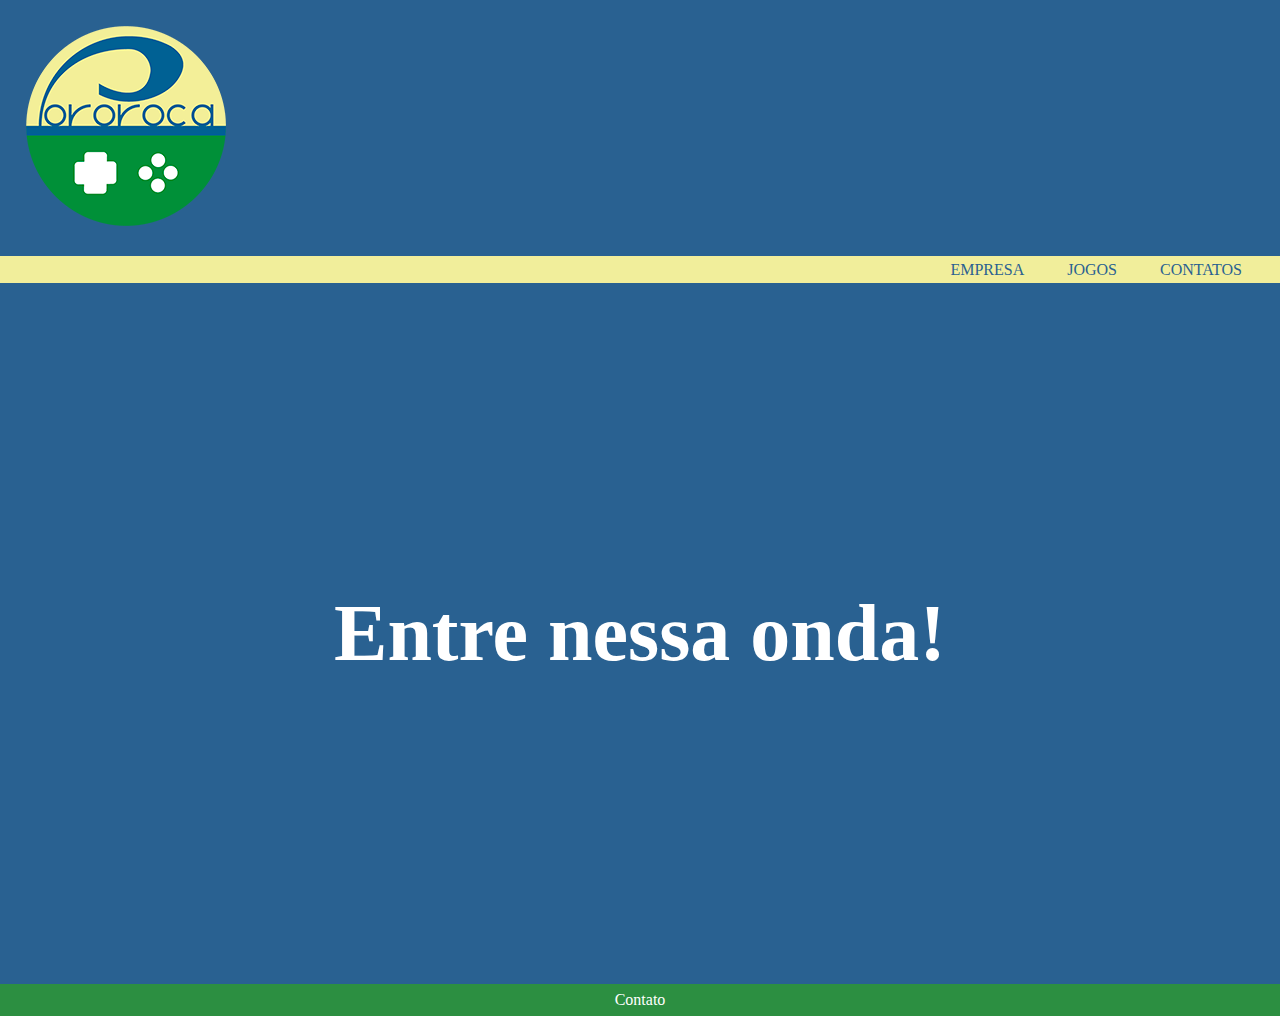
<file: index.html>
<!doctype html>
<html>
<head>
<meta charset="utf-8">
<title>pororoca</title>
	<link rel="stylesheet" href="index.css">
</head>

<body>
<table>
  <tbody>
    <tr>
      <td class="topo">
		<table>
		  <tbody>
			<tr>
			  <td id="idlogo">
				  <a href="index.html" target="_self"><img src="logo_pororoca.png" alt="Pororoca" width="200" height="200"></a>
			  </td>
			  <td id="topo_banner">				  
			  </td>
			</tr>
		  </tbody>
		</table>
	  </td>
    </tr>
    <tr>
      <td class="menu_01">
		  <nav>
			  <ul>
				  <li><a href="empresa.html" target="_self">EMPRESA</a></li>
				  <li><a href="jogos.html" target="_self">JOGOS</a></li>
				  <li><a href="contato.html" target="_self">CONTATOS</a></li>
			  </ul>
		  </nav>
	  </td>
    </tr>
    <tr>
      <td class="conteudo">
		  <h1>Entre nessa onda!</h1>
	  </td>
    </tr>
    <tr>
		<td class="rodape">
		  <a href="mailto:contato.pororoca@gmail.com" class="link_rodape">Contato</a>
	    </td>
	</tr>
  </tbody>
</table>

</body>
</html>
</file>
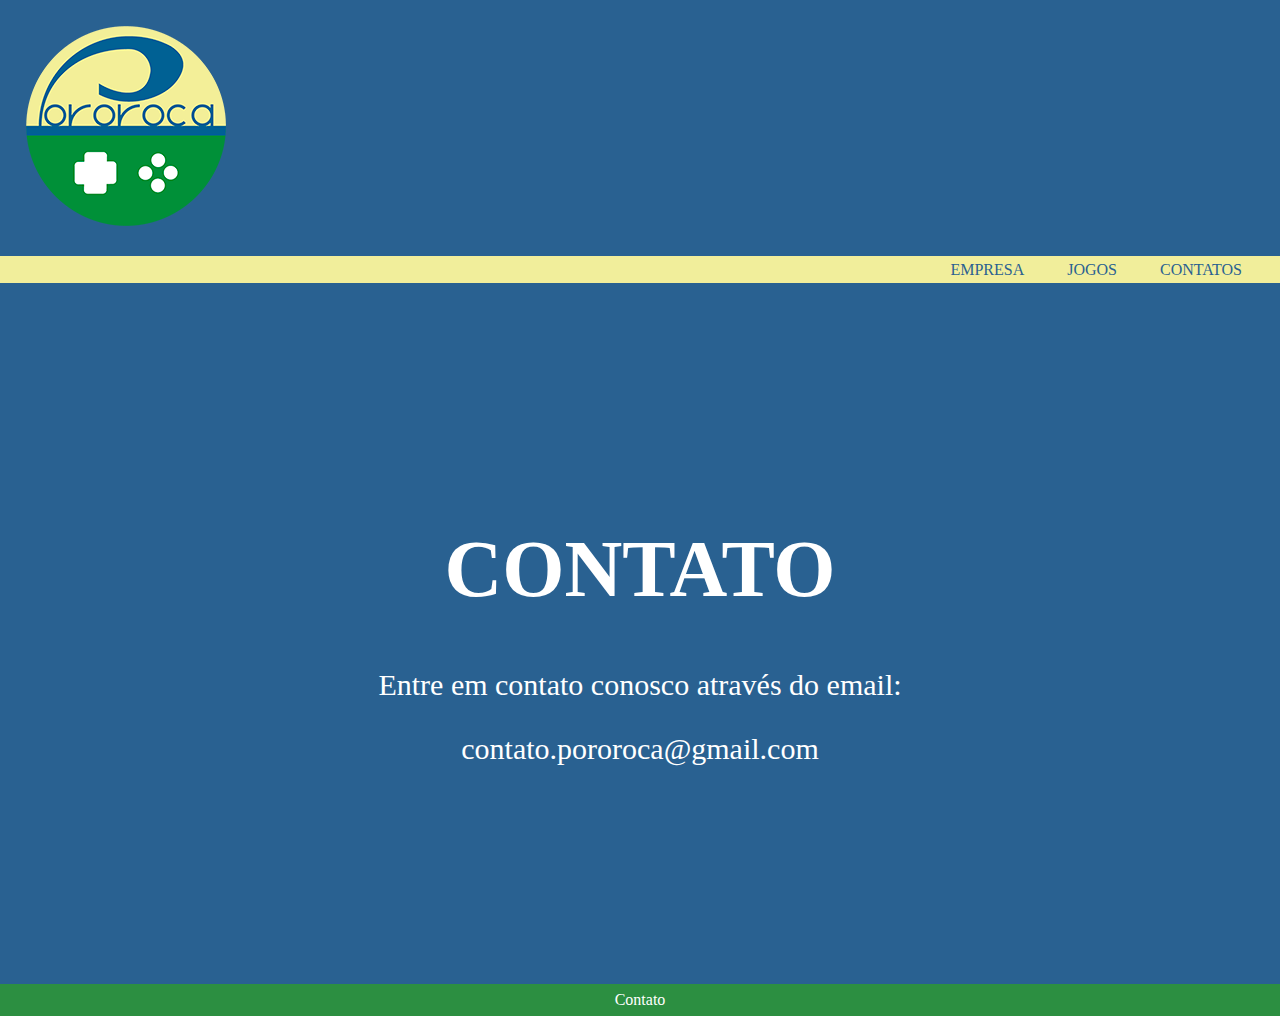
<file: contato.html>
<!doctype html>
<html>
<head>
<meta charset="utf-8">
<title>pororoca</title>
	<link rel="stylesheet" href="index.css">
</head>

<body>
<table>
  <tbody>
    <tr>
      <td class="topo">
		<table>
		  <tbody>
			<tr>
			  <td id="idlogo">
				  <a href="index.html" target="_self"><img src="logo_pororoca.png" alt="Pororoca" width="200" height="200"></a>
			  </td>
			  <td class="banner">				  
			  </td>
			</tr>
		  </tbody>
		</table>

	  </td>
    </tr>
    <tr>
      <td class="menu_01">
		  <nav>
			  <ul>
				  <li><a href="empresa.html" target="_self">EMPRESA</a></li>
				  <li><a href="jogos.html" target="_self">JOGOS</a></li>
				  <li><a href="contato.html" target="_self">CONTATOS</a></li>
			  </ul>
		  </nav>
	  </td>
    </tr>
    <tr>
      <td class="conteudo">
		  <h1>CONTATO</h1>
		  <p>Entre em contato conosco através do email:</p>
		  <a href="mailto:contato.pororoca@gmail.com"><p>contato.pororoca@gmail.com</p></a>
	  </td>
    </tr>
    <tr>
      <td class="rodape">
		  <a href="mailto:contato.pororoca@gmail.com" class="link_rodape">Contato</a>
	  </td>
    </tr>
  </tbody>
</table>

</body>
</html>
</file>
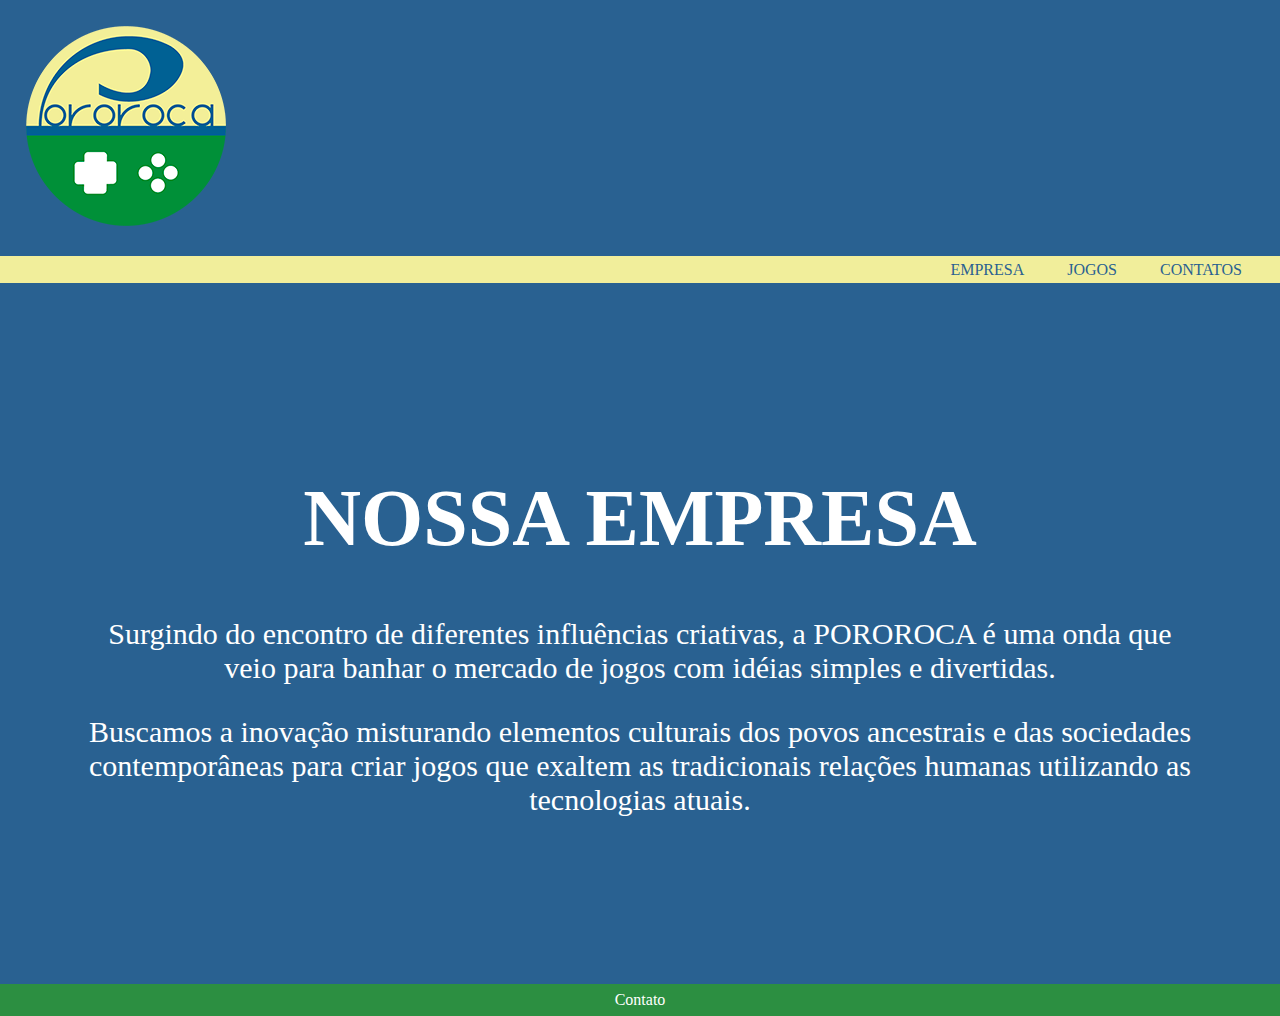
<file: empresa.html>
<!doctype html>
<html>
<head>
<meta charset="utf-8">
<title>pororoca</title>
	<link rel="stylesheet" href="index.css">
</head>

<body>
<table>
  <tbody>
    <tr>
      <td class="topo">
		<table>
		  <tbody>
			<tr>
			  <td id="idlogo">
				  <a href="index.html" target="_self"><img src="logo_pororoca.png" alt="Pororoca" width="200" height="200"></a>
			  </td>
			  <td id="topo_banner">				  
			  </td>
			</tr>
		  </tbody>
		</table>

	  </td>
    </tr>
    <tr>
      <td class="menu_01">
		  <nav>
			  <ul>
				  <li><a href="empresa.html" target="_self">EMPRESA</a></li>
				  <li><a href="jogos.html" target="_self">JOGOS</a></li>
				  <li><a href="contato.html" target="_self">CONTATOS</a></li>
			  </ul>
		  </nav>
	  </td>
    </tr>
    <tr>
      <td class="conteudo">
		  <h1>NOSSA EMPRESA</h1>
		  <p>Surgindo do encontro de diferentes influências criativas, a POROROCA é uma onda que veio para banhar o mercado de jogos com idéias simples e divertidas.</p>
		  <p>Buscamos a inovação misturando elementos culturais dos povos ancestrais e das sociedades contemporâneas para criar jogos que exaltem as tradicionais relações humanas utilizando as tecnologias atuais.</p>
	  </td>
    </tr>
    <tr>
      <td class="rodape">
		  <a href="mailto:contato.pororoca@gmail.com" class="link_rodape">Contato</a>
	  </td>
    </tr>
  </tbody>
</table>

</body>
</html>
</file>
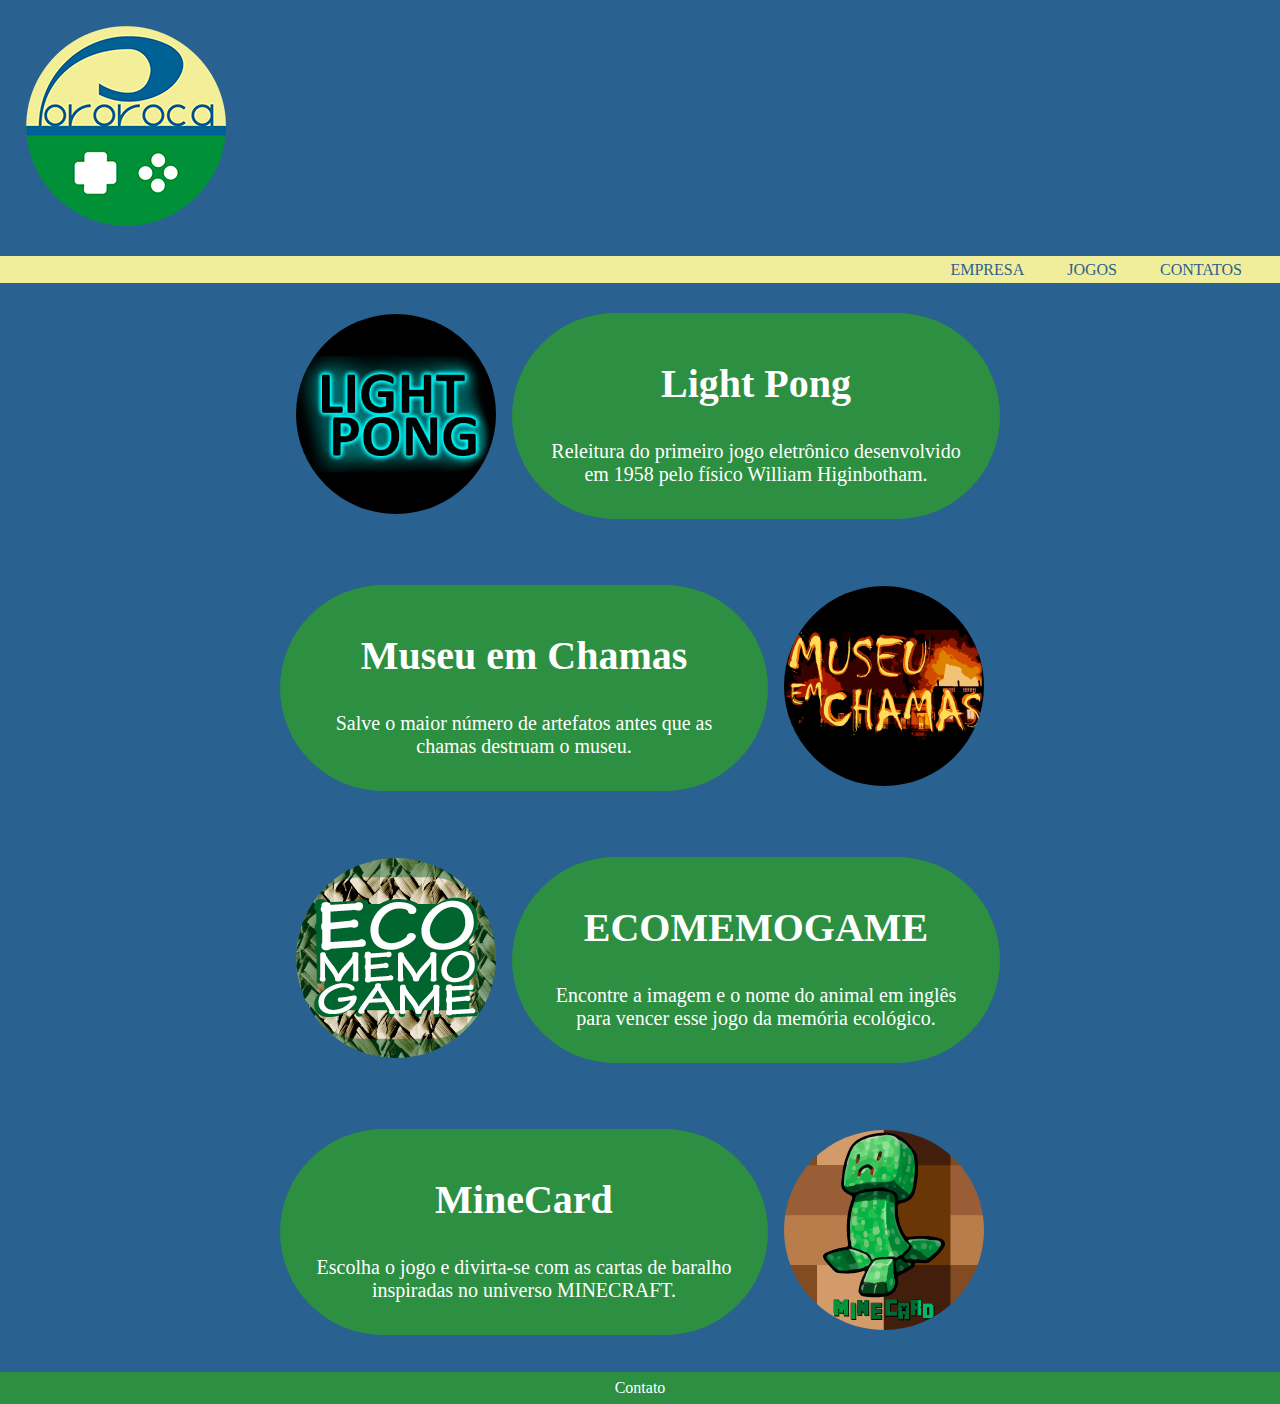
<file: jogos.html>
<!doctype html>
<html>
<head>
<meta charset="utf-8">
<title>pororoca</title>
	<link rel="stylesheet" href="index.css">
</head>

<body>
<table>
  <tbody>
    <tr>
      <td class="topo">
		<table>
		  <tbody>
			<tr>
			  <td id="idlogo">
				  <a href="index.html" target="_self"><img src="logo_pororoca.png" alt="Pororoca" width="200" height="200"></a>
			  </td>			  
			</tr>
		  </tbody>
		</table>
	  </td>
    </tr>
    <tr>
      <td class="menu_01">
		  <nav>
			  <ul>
				  <li><a href="empresa.html" target="_self">EMPRESA</a></li>
				  <li><a href="jogos.html" target="_self">JOGOS</a></li>
				  <li><a href="contato.html" target="_self">CONTATOS</a></li>
			  </ul>
		  </nav>
	  </td>
    </tr>
    <tr>
      <td class="conteudo">
		  <table class="jogos_table">
			  <tbody>
				<tr>
					<td>
			  		  <img src="lightpong.png" alt="LightPong" width="200" height="200" class="jogos_img">
				    </td>
				    <td class="jogos_table_txt">
					  <h2>Light Pong</h2>
					  <p class="jogos_txt">Releitura do primeiro jogo eletrônico desenvolvido em 1958 pelo físico William Higinbotham.</p>
				    </td>
				</tr>			  
			  </tbody>
		  </table>
		  <br>
		  <br>
		  <table class="jogos_table">
			  <tbody>
				<tr>
				  <td class="jogos_table_txt">
					  <h2>Museu em Chamas</h2>
					  <p class="jogos_txt">Salve o maior número de artefatos antes que as chamas destruam o museu.</p>
				  </td>
				  <td>
					  <img src="museu_em_chamas.png" alt="Museu en Chamas" width="200" height="200" class="jogos_img">
				  </td>
				</tr>
			  </tbody>
		  </table>
		  <br>
		  <br>
		  <table class="jogos_table">
			  <tbody>
				<tr>
					<td>
			  		  <img src="ecomemogame.png" alt="ECOMEMOGAME" width="200" height="200" class="jogos_img">
				    </td>
				    <td class="jogos_table_txt">
					  <h2>ECOMEMOGAME</h2>
					  <p class="jogos_txt">Encontre a imagem e o nome do animal em inglês para vencer esse jogo da memória ecológico.</p>
				    </td>
				</tr>			  
			  </tbody>
		  </table>
		  <br>
		  <br>
		  <table class="jogos_table">
			  <tbody>
				<tr>
				  <td class="jogos_table_txt">
					  <h2>MineCard</h2>
					  <p class="jogos_txt">Escolha o jogo e divirta-se com as cartas de baralho inspiradas no universo MINECRAFT.</p>
				  </td>
				  <td>
					  <img src="minecard.png" alt="MineCard" width="200" height="200" class="jogos_img">
				  </td>
				</tr>
			  </tbody>
		  </table>
		  <br>
		  <br>
	  </td>
    </tr>
    <tr>
		<td class="rodape">
		  <a href="mailto:contato.pororoca@gmail.com" class="link_rodape">Contato</a>
	    </td>
	</tr>
  </tbody>
</table>

</body>
</html>
</file>
<file: index.css>
body {
	margin: 0px;
	border: 0px;
	background-color: none;
	border-color: none;
	cellspacing: 0px;
}

/*topo*/
table {
	width: 100%;
	border-spacing: 0px;
}
.topo {
	background-color: #296191;
	height: 250px;
}
#idlogo {
	padding: 25px;
	width: 200px;
}
#topo_banner{
	
}

/*menu*/
.menu_01 {
	background: #f1ee9b;
	text-align: right;
	height: 25px;
	}
	ul {
		list-style-type: none;
		text-align: right;
		margin: 0px;
    	background-color:#f1ee9b;
		border-radius: 0px;
}
	li {
		display: inline;
		padding: 2px;
    	background-color:#f1ee9b;
    	color: #4D43C7;
    	text-decoration: none;
    	border-bottom: 0px;
		margin-top: 0px;
		margin-bottom: 0px;
		margin-left: 0px;
		margin-right: 35px;
	   }
a:link {
	color: #296191;
	text-decoration: none;
	   }
a:visited {
  	color: #296191;
  	text-decoration:none;
}
a.link_conteudo:link {
	color: #ffffff;
  	text-decoration:none;
}
a.link_conteudo:visited {
	color: #ffffff;
  	text-decoration:none;
}
a.link_rodape:link {
	color: #ffffff;
  	text-decoration:none;
}
a.link_rodape:visited {
	color: #ffffff;
  	text-decoration:none;
}

/*conteudo*/
.conteudo {
	background-color: #296191;
	padding-top: 0px;
	height: 700px;
	margin: 0px;
	border: 0px;
}
	h1 {
	text-align: center;
	font-size: 80px;
	color: #ffffff;
}
	h2 {
	text-align: center;
	font-size: 40px;
	color: #ffffff;
}
	p {
	border: none;
	color: #ffffff;
	text-align: center;
	padding-left: 80px;
	padding-right: 80px;
	font-size: 30px;
	}
.jogos_table {
	width: 720px;
	padding-top: 30px;
	border: 0px;
	margin-right:auto;
	margin-left:auto;
}
.jogos_table_txt {
	background-color: #2c8f41;
	border-radius: 200px;
	color: #ffffff;
	text-align: center
}
.jogos_txt {
	text-align: center;
	padding-left: 30px;
	padding-right: 30px;
	font-size: 20px;
}
.jogos_img {
	border-radius: 200px;
	margin-right: 15px;
	margin-left: 15px;
}
/*rodape*/
.rodape {
	background-color: #2c8f41;
	text-align: center;
	height: 30px;
	margin: 0px;
	border: 0px;
	cellpadding: 0px;
	cellspacing: 0px;
}
</file>
